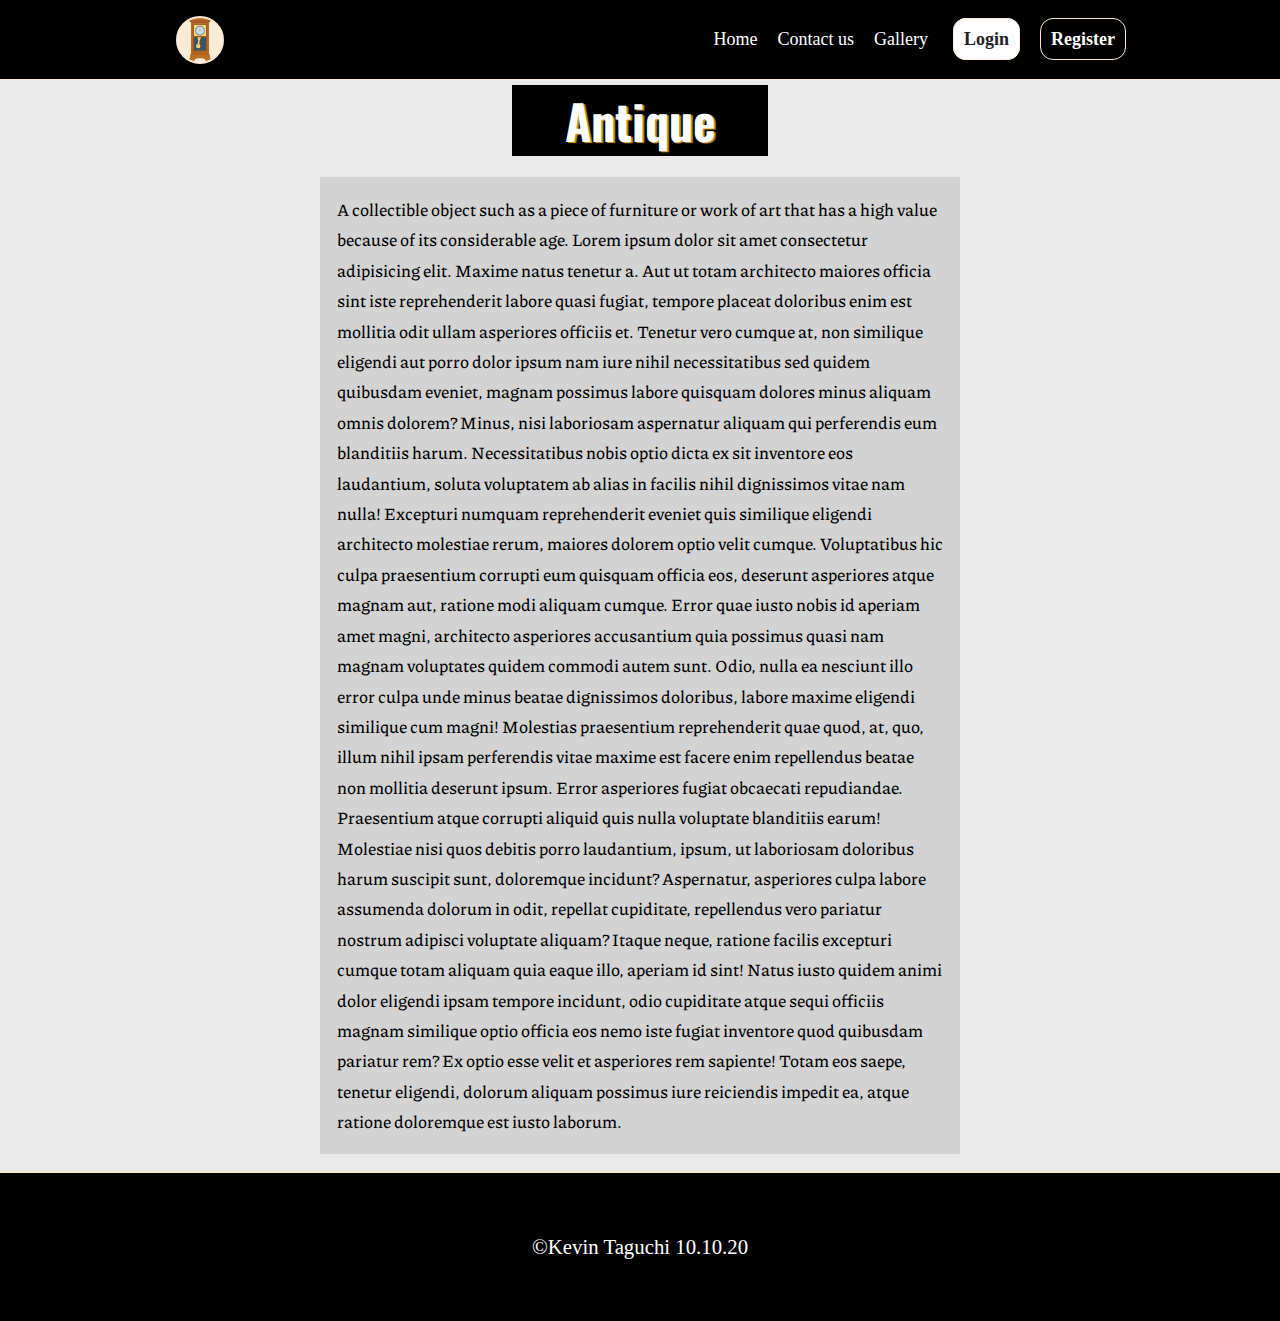
<file: index.html>
<!DOCTYPE html>
<html lang="en">
<head>
  <meta charset="UTF-8">
  <meta name="viewport" content="width=device-width, initial-scale=1.0">
  <title>Home</title>
  <link rel="stylesheet" href="./CSS/style.css">
  <link rel="stylesheet" href="./CSS/home.css">
</head>
<body>
  <!-- header -->
  <div class="header">
    <img src="./img/furniture-1.svg" alt="clock">
    <nav class="navbar">
      <ul>
        <li class="home"><a href="index.html">Home</a></li>
        <li class="contact"><a href="contact.html">Contact us</a></li>
        <li class="gallery"><a href="gallery.html">Gallery</a></li>
        <li class="login"><a href="login.html">Login</a></li>
        <li class="register"><a href="register.html">Register</a></li>
      </ul>
    </nav>
  </div>
  <!-- hero section -->
  <main>
    <div class="hero-section">
      <h1>Antique</h1>
      <p class="paragraph">A collectible object such as a piece of furniture or work of art that has a high value because of its considerable age. Lorem ipsum dolor sit amet consectetur adipisicing elit. Maxime natus tenetur a. Aut ut totam architecto maiores officia sint iste reprehenderit labore quasi fugiat, tempore placeat doloribus enim est mollitia odit ullam asperiores officiis et. Tenetur vero cumque at, non similique eligendi aut porro dolor ipsum nam iure nihil necessitatibus sed quidem quibusdam eveniet, magnam possimus labore quisquam dolores minus aliquam omnis dolorem? Minus, nisi laboriosam aspernatur aliquam qui perferendis eum blanditiis harum. Necessitatibus nobis optio dicta ex sit inventore eos laudantium, soluta voluptatem ab alias in facilis nihil dignissimos vitae nam nulla! Excepturi numquam reprehenderit eveniet quis similique eligendi architecto molestiae rerum, maiores dolorem optio velit cumque. Voluptatibus hic culpa praesentium corrupti eum quisquam officia eos, deserunt asperiores atque magnam aut, ratione modi aliquam cumque. Error quae iusto nobis id aperiam amet magni, architecto asperiores accusantium quia possimus quasi nam magnam voluptates quidem commodi autem sunt. Odio, nulla ea nesciunt illo error culpa unde minus beatae dignissimos doloribus, labore maxime eligendi similique cum magni! Molestias praesentium reprehenderit quae quod, at, quo, illum nihil ipsam perferendis vitae maxime est facere enim repellendus beatae non mollitia deserunt ipsum. Error asperiores fugiat obcaecati repudiandae. Praesentium atque corrupti aliquid quis nulla voluptate blanditiis earum! Molestiae nisi quos debitis porro laudantium, ipsum, ut laboriosam doloribus harum suscipit sunt, doloremque incidunt? Aspernatur, asperiores culpa labore assumenda dolorum in odit, repellat cupiditate, repellendus vero pariatur nostrum adipisci voluptate aliquam? Itaque neque, ratione facilis excepturi cumque totam aliquam quia eaque illo, aperiam id sint! Natus iusto quidem animi dolor eligendi ipsam tempore incidunt, odio cupiditate atque sequi officiis magnam similique optio officia eos nemo iste fugiat inventore quod quibusdam pariatur rem? Ex optio esse velit et asperiores rem sapiente! Totam eos saepe, tenetur eligendi, dolorum aliquam possimus iure reiciendis impedit ea, atque ratione doloremque est iusto laborum.</p>
    </div>
  </main>
   
  <footer>
      &copy;Kevin Taguchi 10.10.20
  </footer>
</body>
</html>
</file>
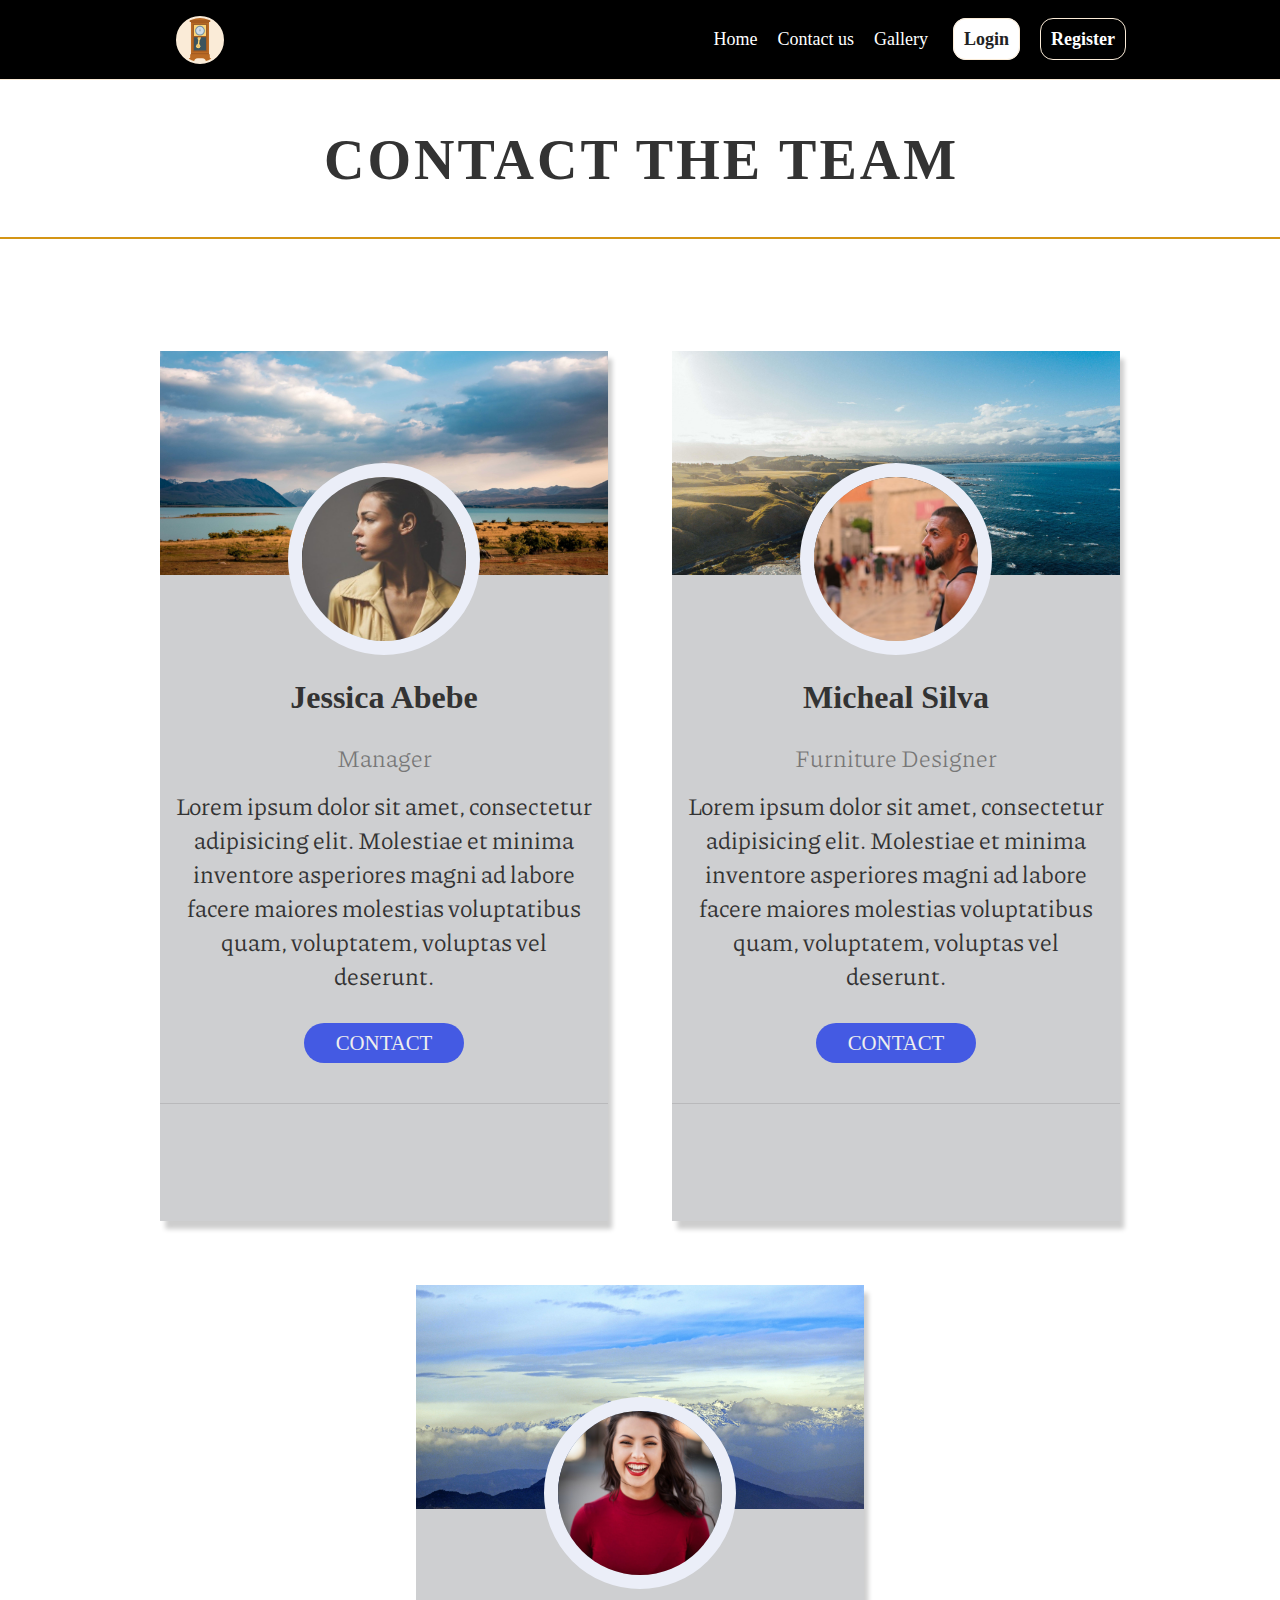
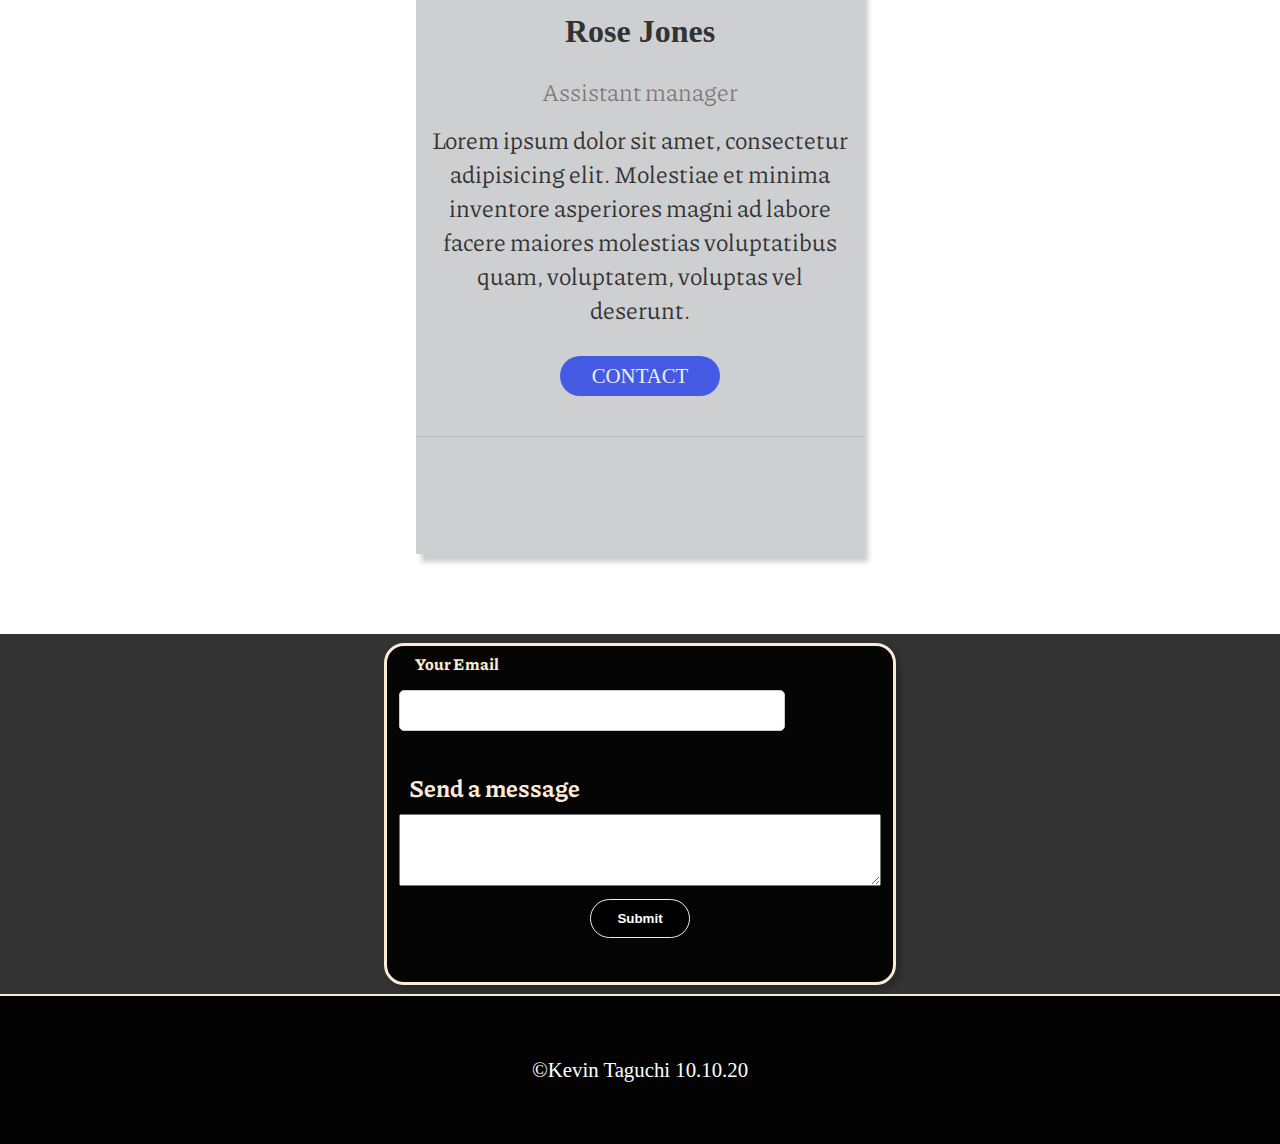
<file: contact.html>
<!DOCTYPE html>
<html lang="en">
<head>
  <meta charset="UTF-8">
  <meta name="viewport" content="width=device-width, initial-scale=1.0">
  <title>Contact us</title>
  <link rel="stylesheet" href="./CSS/style.css">
  <link rel="stylesheet" href="./CSS/contact.css">
  <link rel="stylesheet" href="https://cdnjs.cloudflare.com/ajax/libs/font-awesome/5.14.0/css/all.min.css" integrity="sha512-1PKOgIY59xJ8Co8+NE6FZ+LOAZKjy+KY8iq0G4B3CyeY6wYHN3yt9PW0XpSriVlkMXe40PTKnXrLnZ9+fkDaog==" crossorigin="anonymous" />
</head>
<body>
  <!-- header -->
  <div class="header">
    <img src="./img/furniture-1.svg" alt="clock">
    <nav class="navbar">
      <ul>
        <li class="home"><a href="index.html">Home</a></li>
        <li class="contact"><a href="contact.html">Contact us</a></li>
        <li class="gallery"><a href="gallery.html">Gallery</a></li>
        <li class="login"><a href="login.html">Login</a></li>
        <li class="register"><a href="register.html">Register</a></li>
      </ul>
    </nav>
  </div>
  <!-- team cards field -->
  <main>
    <section>
      <div class="container">
        <h1 class="heading">Contact The Team</h1>
        <!-- put card-wrapper inside the container -->
        <div class="card-wrapper">
          <!-- after card-wrapper make card with class -->
          <figure class="card">
             <img src="./img/field.jpg" alt="card background" class="card-img">
             <img src="./img/profile1.jpg" alt="profile image" class="profile-img">
             <h1>Jessica Abebe </h1>
             <figcaption class="job-title">Manager</figcaption>
             <figcaption class="about">Lorem ipsum dolor sit amet, consectetur adipisicing elit. Molestiae et minima inventore asperiores magni ad labore facere maiores molestias voluptatibus quam, voluptatem, voluptas vel deserunt.</figcaption>
             <a href="#" class="btn">Contact</a>
             <ul class="social-media">
              <li><a href="#"><i class="fab fa-twitter"></i></a></li>
              <li><a href="#"><i class="fab fa-github"></i></a></li>
              <li><a href="#"><i class="fab fa-facebook"></i></a></li>
              <li><a href="#"><i class="fab fa-instagram"></i></a></li>
             </ul>
          </figure>

          <!-- Second team card -->
          <figure class="card">
            <img src="./img/ocean.jpg" alt="card background" class="card-img">
            <img src="./img/profile2.jpg" alt="profile image" class="profile-img">
            <h1>Micheal Silva</h1>
            <figcaption class="job-title">Furniture Designer</figcaption>
            <figcaption class="about">Lorem ipsum dolor sit amet, consectetur adipisicing elit. Molestiae et minima inventore asperiores magni ad labore facere maiores molestias voluptatibus quam, voluptatem, voluptas vel deserunt.</figcaption>
            <a href="#" class="btn">Contact</a>
            <ul class="social-media">
             <li><a href="#"><i class="fab fa-twitter"></i></a></li>
             <li><a href="#"><i class="fab fa-github"></i></a></li>
             <li><a href="#"><i class="fab fa-facebook"></i></a></li>
             <li><a href="#"><i class="fab fa-instagram"></i></a></li>
            </ul>
          </figure>

         <!-- Third team card -->
          <figure class="card">
            <img src="./img/mountain.jpg" alt="card background" class="card-img">
            <img src="./img/profile3.jpg" alt="profile image" class="profile-img">
            <h1>Rose Jones</h1>
            <figcaption class="job-title">Assistant manager</figcaption>
            <figcaption class="about">Lorem ipsum dolor sit amet, consectetur adipisicing elit. Molestiae et minima inventore asperiores magni ad labore facere maiores molestias voluptatibus quam, voluptatem, voluptas vel deserunt.</figcaption>
            <a href="#" class="btn">Contact</a>
              <ul class="social-media">
                <li><a href="#"><i class="fab fa-twitter"></i></a></li>
                <li><a href="#"><i class="fab fa-github"></i></a></li>
                <li><a href="#"><i class="fab fa-facebook"></i></a></li>
                <li><a href="#"><i class="fab fa-instagram"></i></a></li>
              </ul>
          </figure> 
        </div>
      </div>
    </section>
  </main>

  <form action="https://formspree.io/kevintaguchi0@gmail.com" method="post">
    <fieldset>
      <p>
        <label for="email">Your Email</label>
        <input name="Email" id="email" type="email">
      </p>  
        <h4>Send a message</h4>
        <textarea name="message"></textarea>
        <button type="submit">Submit</button>
        
    </fieldset>
  </form>
   
  <footer>
      &copy;Kevin Taguchi 10.10.20
  </footer>
</body>
</html>
</file>
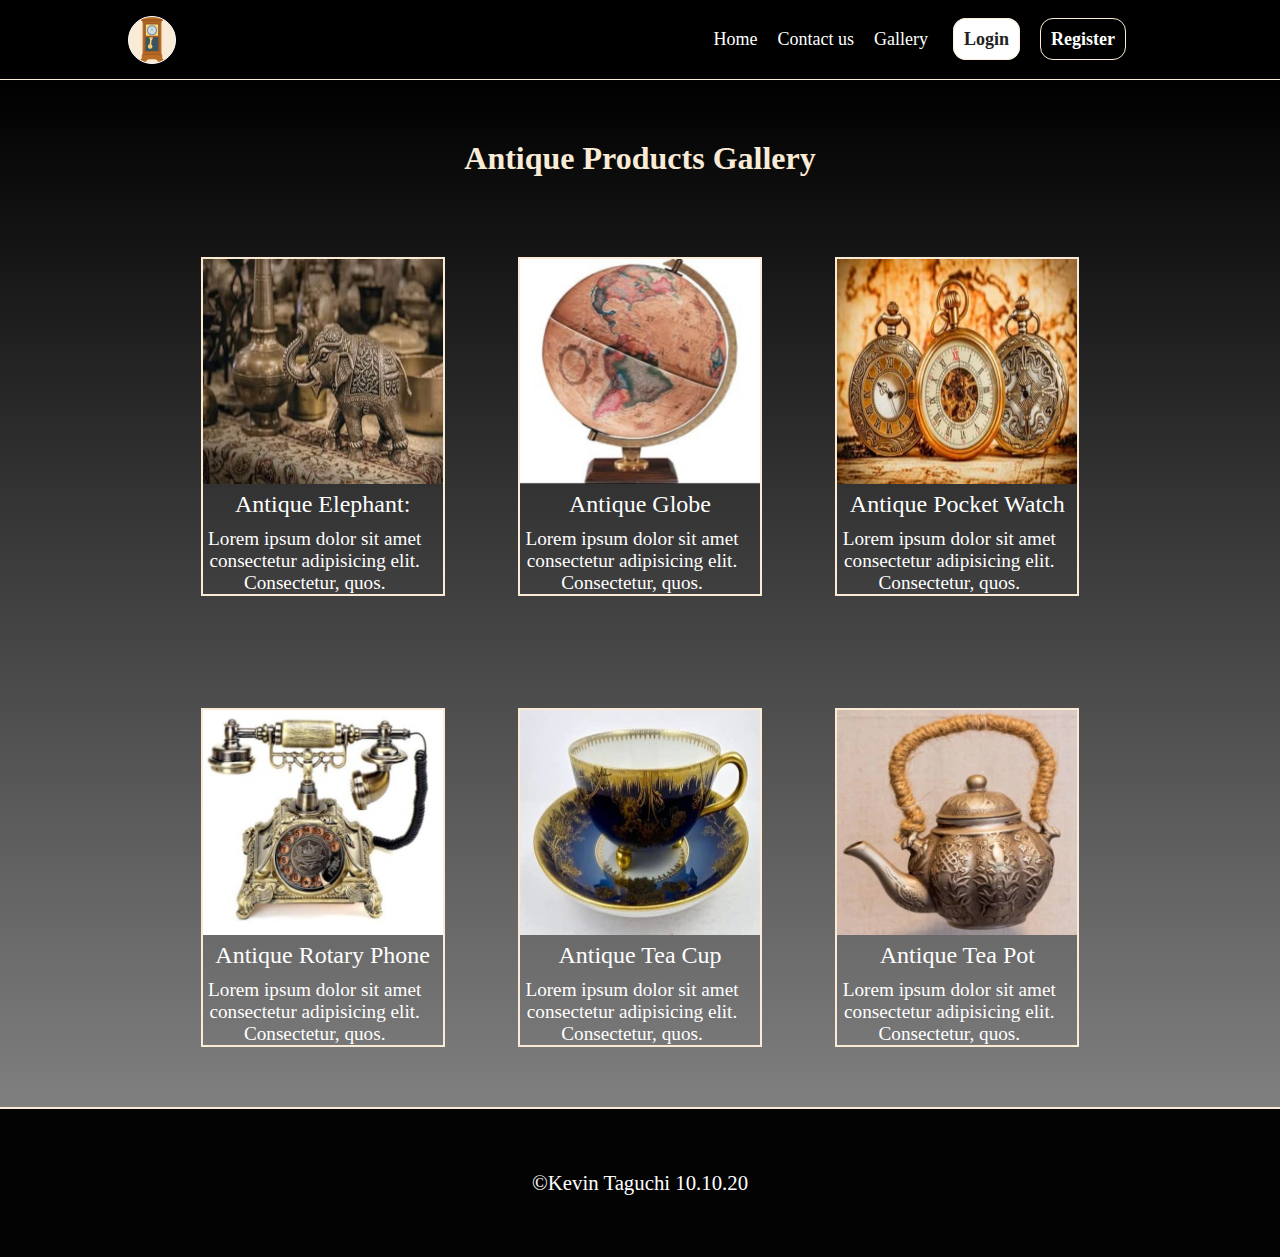
<file: gallery.html>
<!DOCTYPE html>
<html lang="en">
<head>
  <meta charset="UTF-8">
  <meta name="viewport" content="width=device-width, initial-scale=1.0">
  <title>Gallery</title>
  <link rel="stylesheet" href="./CSS/style.css">
  <link rel="stylesheet" href="./CSS/gallery.css">
</head>
<body>
  <!-- header -->
  <div class="header">
    <img src="./img/furniture-1.svg" alt="clock">
    <nav class="navbar">
      <ul>
        <li class="home"><a href="index.html">Home</a></li>
        <li class="contact"><a href="contact.html">Contact us</a></li>
        <li class="gallery"><a href="gallery.html">Gallery</a></li>
        <li class="login"><a href="login.html">Login</a></li>
        <li class="register"><a href="register.html">Register</a></li>
      </ul>
    </nav>
  </div>
  <!-- hero section -->
  <main>
    <div class="title">
      <h1>Antique Products Gallery</h1>
    </div>
    
    <section class="gallery-wrapper">
      <div class="card">
        <figure class="img-container">
          <img src="./img/elephant.jpg" alt="elephant" class="img-1">
          <figcaption>Antique Elephant:</figcaption>                                     
        </figure>
        <p>Lorem ipsum dolor sit amet consectetur adipisicing elit. Consectetur, quos.</p>
      </div>

      <div class="card">
        <figure class="img-container">
          <img src="./img/globe.jpg" alt="globe" class="img-2">
          <figcaption>Antique Globe</figcaption>                                     
        </figure>
        <p>Lorem ipsum dolor sit amet consectetur adipisicing elit. Consectetur, quos.</p>
      </div>
      
      <div class="card">
        <figure class="img-container">
          <img src="./img/pocket watch.jpg" alt="pocket watch" class="img-3">
          <figcaption>Antique Pocket Watch</figcaption>                                     
        </figure>
        <p>Lorem ipsum dolor sit amet consectetur adipisicing elit. Consectetur, quos.</p>
      </div>

      <div class="card">
        <figure class="img-container">
          <img src="./img/rotary phone.jpg" alt="rotary phone" class="img-4">
          <figcaption>Antique Rotary Phone</figcaption>                                     
        </figure>
        <p>Lorem ipsum dolor sit amet consectetur adipisicing elit. Consectetur, quos.</p>
      </div>

      <div class="card">
        <figure class="img-container">
          <img src="./img/tea cup.jpg" alt="tea cup" class="img-5">
          <figcaption>Antique Tea Cup</figcaption>                                     
        </figure>
        <p>Lorem ipsum dolor sit amet consectetur adipisicing elit. Consectetur, quos.</p>
      </div>

      <div class="card">
        <figure class="img-container">
          <img src="./img/tea pot.jpg" alt="tea pot" class="img-6">
          <figcaption>Antique Tea Pot</figcaption>                                     
        </figure>
        <p>Lorem ipsum dolor sit amet consectetur adipisicing elit. Consectetur, quos.</p>
      </div> 
    </section>
  </main>
   
  <footer>
      &copy;Kevin Taguchi 10.10.20
  </footer>
</body>
</html>
</file>
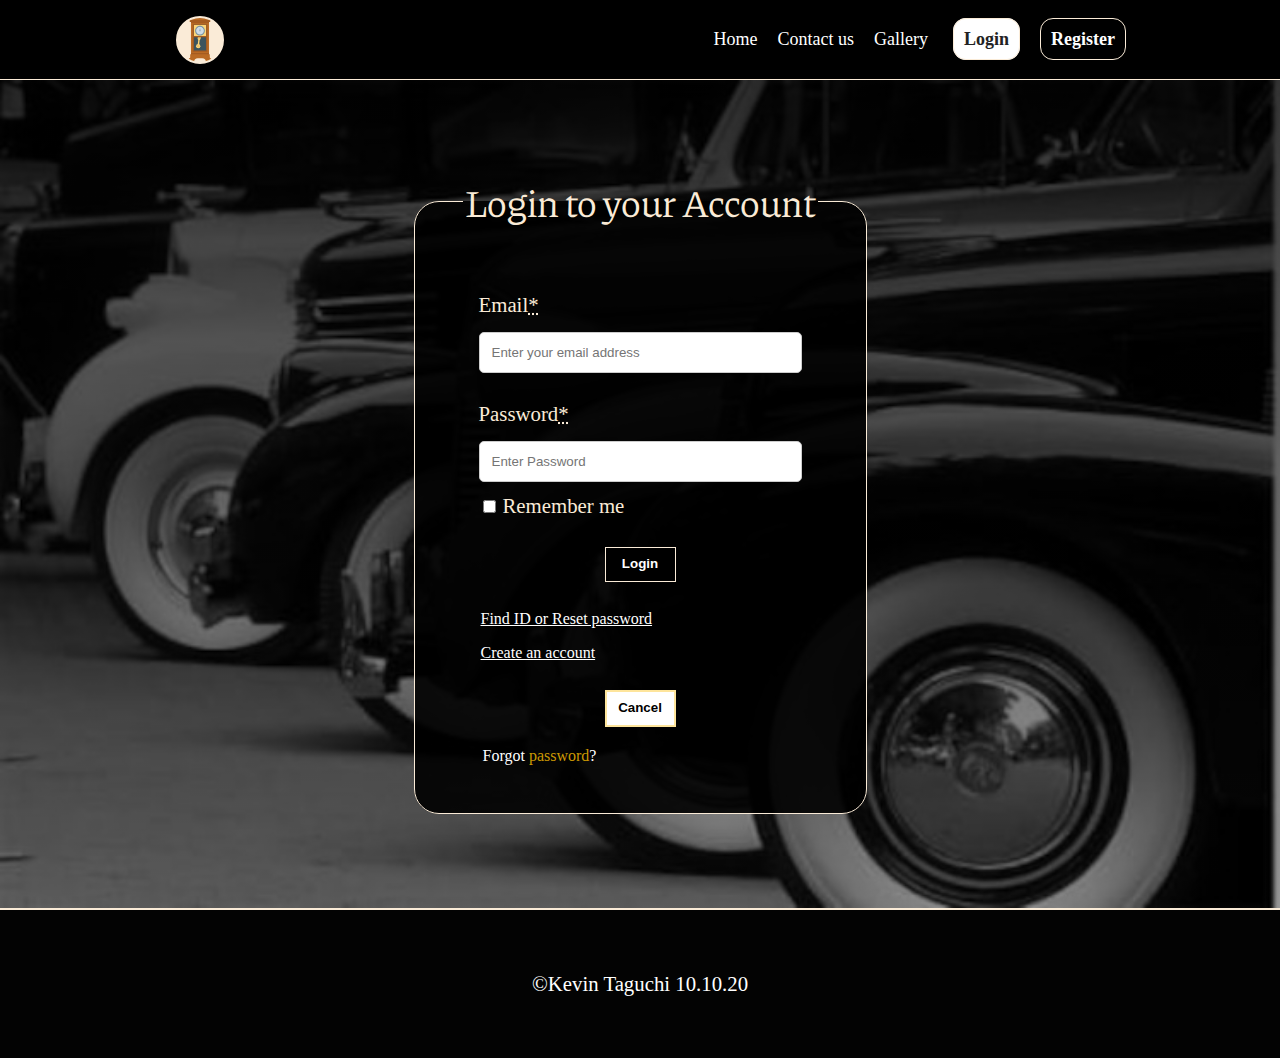
<file: login.html>
<!DOCTYPE html>
<html lang="en">
<head>
  <meta charset="UTF-8">
  <meta name="viewport" content="width=device-width, initial-scale=1.0">
  <title>Login</title>
  <link rel="stylesheet" href="./CSS/style.css">
  <link rel="stylesheet" href="./CSS/login.css">
</head>
<body>
  <!-- header -->
  <div class="header">
    <img src="./img/furniture-1.svg" alt="clock">
    <nav class="navbar">
      <ul>
        <li class="home"><a href="index.html">Home</a></li>
        <li class="contact"><a href="contact.html">Contact us</a></li>
        <li class="gallery"><a href="gallery.html">Gallery</a></li>
        <li class="login"><a href="login.html">Login</a></li>
        <li class="register"><a href="register.html">Register</a></li>
      </ul>
    </nav>
  </div>
  <!-- form field -->
  <main>    
    <img class="background" src="./img/car.jpg" alt="car">
    <form>
      <fieldset class="field-set"> 
        <legend>Login to your Account</legend>
        <div class="container">
          <p>
            <label for="email">Email<abbr title="required" aria-label="required">*</abbr></label>
            <input type="text" id="email" placeholder="Enter your email address" name="uname" required>
          </p> 

          <p>
            <label for="psw">Password<abbr title="required" aria-label="required">*</abbr></label>
            <input type="password" id="psw" placeholder="Enter Password" name="psw" required>
          </p>
            
          <p> 
            <input type="checkbox" id="checkbox" name="remember">
            <label for="checkbox">Remember me</label>
          </p>  

        </div>  
            <button type="submit" class="loginbtn">Login</button>
        
            <ul class="guide-link">
              <!-- anchor element # is for decoraton -->
              <li><a href="#">Find ID or Reset password</a></li>
              <li><a href="register.html">Create an account</a></li>             
            </ul>

            <button type="button" class="cancelbtn"><a href="index.html">Cancel</a></button>
            <!-- For decoration -->
            <span class="psw">Forgot <a href="#">password</a>?</span>
        
      </fieldset>
  </form>
  </main>

  <footer>
      &copy;Kevin Taguchi 10.10.20
  </footer>
</body>
</html>
</file>
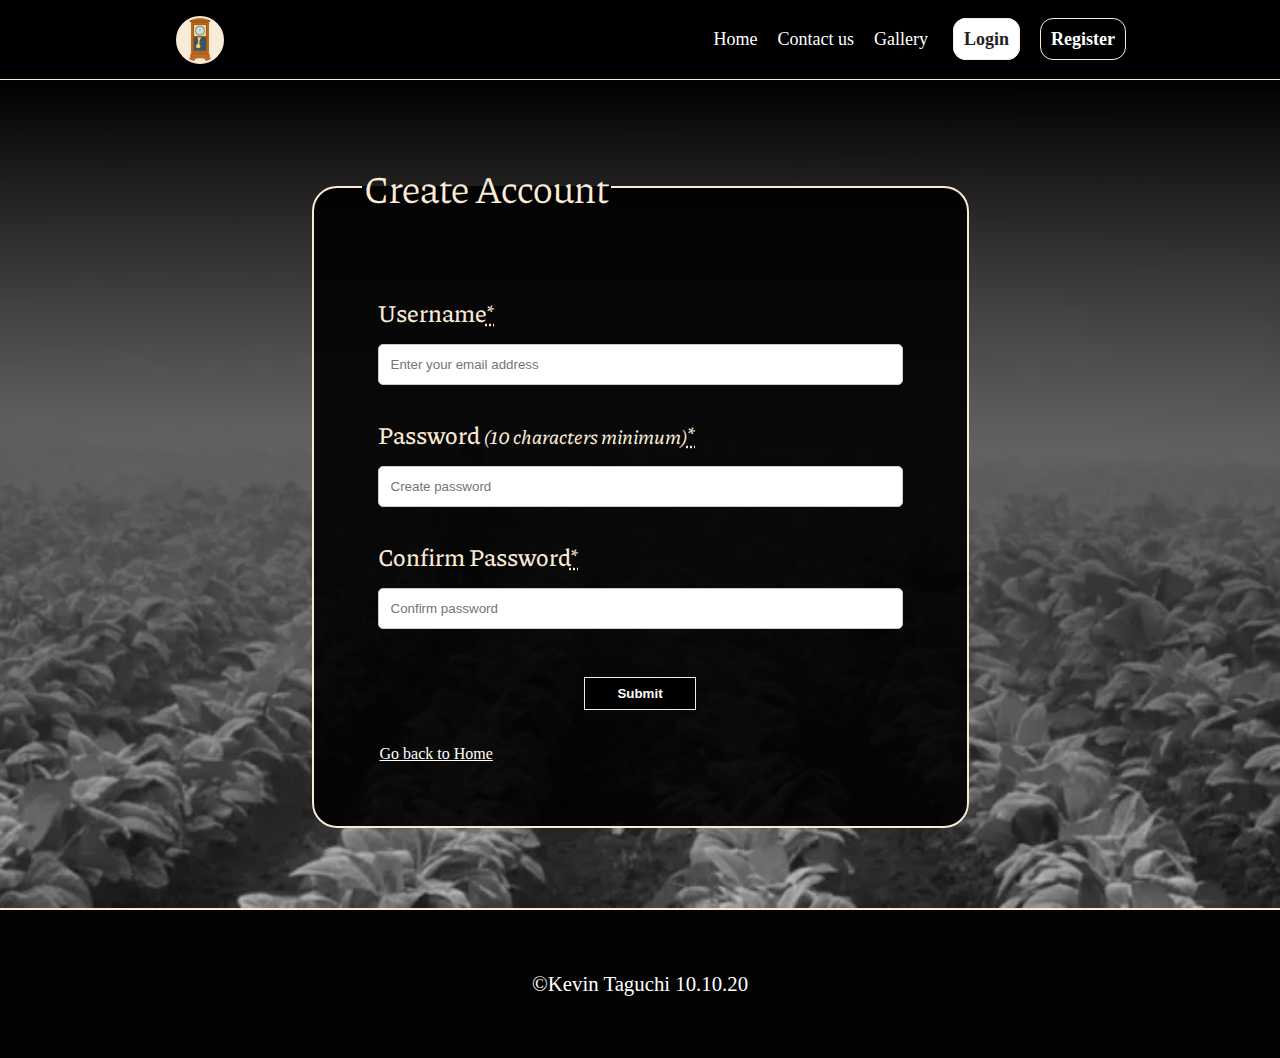
<file: register.html>
<!DOCTYPE html>
<html lang="en">
  <head>
    <meta charset="UTF-8">
    <meta name="viewport" content="width=device-width, initial-scale=1.0">
    <title>Register</title>
    <link rel="stylesheet" href="./CSS/style.css">
    <link rel="stylesheet" href="./CSS/register.css">
  </head>
  <body>
    <!-- header -->
    <div class="header">
      <img src="./img/furniture-1.svg" alt="clock">
      <nav class="navbar">
        <ul>
          <li class="home"><a href="index.html">Home</a></li>
        <li class="contact"><a href="contact.html">Contact us</a></li>
        <li class="gallery"><a href="gallery.html">Gallery</a></li>
        <li class="login"><a href="login.html">Login</a></li>
        <li class="register"><a href="register.html">Register</a></li>
        </ul>
      </nav>
    </div>
    
    <!-- form field -->
    <main>
      <img class="background" src="./img/tabacco farm.webp" alt="tabacco farm">
      <form>
        <fieldset class="field-set"> 
          <legend>Create Account</legend>
          <div class="container">
            <p class="textarea">
              <label for="username">Username<abbr title="required" aria-label="required">*</abbr></label>
              <input type="email" id="username" name="username" placeholder="Enter your email address" required>
            </p>

           <!-- TODO fix it to password text feild -->
            <p class="textarea">
              <label for="password">Password <em>(10 characters minimum)</em><abbr title="required" aria-label="required">*</abbr></label>
              <input type="password" id="password" name="password" placeholder="Create password" minlength="10" required>
            </p>

            <p class="textarea">
              <label for="password">Confirm Password<abbr title="required" aria-label="required">*</abbr></label>
              <input type="password" id="password" name="password" placeholder="Confirm password" minlength="10" required>
            </p>
 
          </div>  
              <button type="button" class="btn"><a href="#">Submit</a></button>
            <div class="Goback">
              <ul class="guide-link">
                <li><a href="index.html">Go back to Home</a></li>        
              </ul>
            </div>
              
        </fieldset>
      </form>
    </main>

    <footer>
        &copy;Kevin Taguchi 10.10.20
    </footer>
  </body>
</html>
</file>
<file: CSS/style.css>
* {
  box-sizing: border-box;
}

body {
  height: 100vh;
  margin: 0;
}
/* navigation bar */
.header img {
  width: 3rem;
  height: 3rem;
  margin-top: 1em;
  margin-left: 11em;

  border: 2px solid #FAEBD7;
  border-radius: 50%;

  background-color:  #FAEBD7;
}

/* navigation bar */
.header {
  display: flex;
  justify-content: space-between;
  height: 5rem;
  width: 100%;

  background-color: black;
  border-bottom: 1px solid  #FAEBD7;
}

/* list wrapper */
.navbar {
  display: flex;
  justify-content: flex-end;
  align-items: center;
  margin-right: 8em;
  font-size: 18px;
}

.navbar ul {
  display: flex;
  
}

li {
  list-style-type: none;
  transition:text-shadow .5s ease;
}

li a {
  margin: 10px;
  text-decoration: none;
  /* TODO make prettier */
  color: white;
}

li:hover {
  text-shadow:0px 0px 1.6px;
}

.login a{
  margin-left: 15px;
  border: 1px solid  #FAEBD7;
  border-radius: 13px;
  padding: 10px;
  font-weight: 600;
  
  color: #222;
  background-color: #fff;
/* animation */
  transition: all .5s;
}

/* login hover */
.login a:hover {
  color: #fff;
  background-color: #000;
  /* animation */
  transform: translateY(-2px);
}

.register a{
  border: 1px solid  #FAEBD7;
  border-radius: 13px;
  padding: 10px;
  font-weight: 600;
  /* animation */
  transition: all .5s;
}

.register a:active{
  color: #000;
  background-color: #fff;
  
  transform: translateY(-2px);
}

/* hero section */
.hero-section {
  display: grid;
  grid-template-rows: 5em 1fr 40rem;
  grid-template-columns: 1fr 2fr 1fr;
  
}

h1 {
  margin: auto;
  grid-column-start: 2;
  grid-column-end: 3;
}

p {
  grid-row-start: 3;
  grid-row-end: 5;
  grid-column-start: 2;

  font-weight: 500;
}

/* footer */

footer {
  font-size: 1.3rem;

  display: flex;
  justify-content: center;
  align-items: center;
  height:150px;
  
  background-color: #030303;
  color: white;
  border-top: 2px solid #FAEBD7;
}
</file>
<file: CSS/home.css>
@import url('https://fonts.googleapis.com/css2?family=Oswald&family=Piazzolla:wght@300&display=swap');

body {
  background-color: #e9e9e9;
  margin: 0;
}

h1 {
  font-family: 'Oswald', sans-serif;
  font-size: 3rem;
  margin: auto;
  color: #fff;
  background-color: #000;
  width: 16rem;

  /* decorate text */
  text-shadow: 2px 1px 1px #D49515;
  text-align: center;
}

.paragraph {
  line-height: 1.9rem;
  font-size: 17px;
  background-color: lightgrey;
  padding: 1em;
  font-family: 'Piazzolla', serif;
}
</file>
<file: CSS/contact.css>
@import url('https://fonts.googleapis.com/css2?family=Piazzolla&display=swap');

* {
  box-sizing: border-box;
}

body {
  height: 100vh;
  margin: 0;
}


/* team cards */
main {
  padding: 0;
}

/* anchor tag take under-line */
a {
  text-decoration: none;
  color: #fff;
}
/* section */
section {
  padding: 3rem 0;
  background-color: #fff;
}

/* heading looks */
.heading {
/* position */
  font-size: 3.5rem;
  letter-spacing: 3px;
  margin-right: -3px;
  margin-bottom: 5rem;
  text-align: center;
  color: #333;

  
  position: relative;
  padding-bottom: 0.8em;
  border-bottom: 2px solid #D49515;
/* uppercase heading */
  text-transform: uppercase;
}

/* card wrapper */
.card-wrapper {
  display: flex;
  justify-content: center;
  align-items: center;
  flex-direction: column;
}

/* Make a card container */
.card {
  display: flex;
  flex-direction: column;
  align-items: center;

  width: 28rem;
  background-color: #cecfd1;
  box-shadow: .3rem .5rem .3rem rgba(0,0,0,0.2);
}

/* fit background image in card container and make it fancy */
.card .card-img {
  width: 100%;
  height: 14rem;
  object-fit: cover;
}

/* profile image make it circle and position*/
.profile-img {
  width: 12rem;
  height: 12rem;
  object-fit: cover;
/* circle */
  border-radius: 50%;
  border: .9rem solid #ebeef8;
  /* position */
  margin-top: -7rem;
  z-index: 99;
}

/* card half bottom */
.card h1 {
  font-size: 2rem;
  color: #333;
  margin: 1.5rem 0;
}

.job-title {
  color: #777;
  font-size: 1.5rem;
  font-weight: 300;
  font-family: 'Piazzolla', serif;
}

.about {
  font-size: 1.5rem;
  font-family: 'Piazzolla', serif;
  text-align: center;
  color: #333;
  margin: .9rem;
}

/* card buttons */
.card .btn {
  padding: .5rem 2rem;
  background-color: #445ae3;
  border-radius: 2rem;
  margin: 1rem 0;
  text-transform: uppercase;
  color: #eee;
  font-size: 1.3rem;

/* added transition here for smoothness when release cursor */
  transition: all .5s;
}

.card .btn:hover{
  transform: translateY(-2px);
  box-shadow: .5rem .5rem 2rem rgba(0,0,0,0.2);
}

.card .btn:active {
  transform: translateY(0);
  box-shadow: none;
}

/* icons */
.social-media {
  width: 100%;
  list-style: none;
  display: flex;
  justify-content: space-evenly;
  padding: 2rem 0;
  margin-top: 1.5rem;
  border-top: 1px solid rgba(0,0,0,0.1);
}

.fa-twitter {
  color: #55acee;
  font-size: 2rem;
}

.fa-github {
  color: #030303;
  font-size: 2rem;
}

.fa-facebook {
  color: #3b5999;
  font-size: 2rem;
}

.fa-instagram {
  color: #dd4b39;
  font-size: 2rem;
}

/* give hover to all icons */
.fab:hover {
  color: #D49515;
}

/* Contact form */
form {
  height: 40vh;
  width: 100vw;
  display: flex;
  justify-content: center;
  align-items: center;
  background-color: hsl(136deg, 0%, 0%, 80%);
}

/* set field-set make it pretty*/
fieldset {
  height: 38vh;
  width: 40vw;
  display: flex;
  flex-direction: column;
  

  border: 3px solid  #FAEBD7;
  border-radius: 20px;
  background-color: hsl(136deg, 10%, 0%, 90%);
  box-shadow: .3rem .3rem .3rem rgba(0,0,0,0.2);
}

p {
  margin: 0;
  margin-bottom: 0.8rem;
}

label {
  margin: 1rem;
  color:  #FAEBD7;
  font-family: 'Piazzolla', serif;
  font-weight: 800;
}

input {
  width: 80%;
  padding: 12px;
  margin-top: 15px;
  margin-bottom: 1rem;
  display: inline-block;
  border: 1px solid #ccc;
  border-radius: 5px;
  box-sizing: border-box;
}

h4 {
  margin: 10px;
  color:  #FAEBD7;
  font-family: 'Piazzolla', serif;
  font-size: 1.5rem;
}

textarea {
  padding: 1.5em;
}

button {
  align-self: center;
  margin: auto;
  margin-top: 1em;
  padding: 0.7rem 2em;
  border: 1px solid  #FAEBD7;
  border-radius: 20px;

  background-color: black;
  color: #fff; 
  font-weight: 800;
}

button:hover {
  background-color: #fff;
  color: #000;
}

button:active {
  background-color: #000;
  color: #FAEBD7;
}

/* responsive */
@media screen and (min-width: 700px) {
  .card-wrapper{
    flex-direction: row;
    flex-wrap: wrap;
    justify-content: center;
    align-items: center;
  }

  .card {
    margin: 2rem;
  }
}

@media screen and (max-width: 1000px) {
  fieldset {
    display: flex;
    flex-direction: column;
    height: auto;
  }
}
</file>
<file: CSS/gallery.css>
@import url('https://fonts.googleapis.com/css2?family=Oswald&display=swap');

* {
  box-sizing: border-box;
}

body {
  height: 100vh;
  margin: 0;
}

/* logo */
.header img {
  width: 3rem;
  height: 3rem;
  margin-top: 1em;
  margin-left: 8em;

  border: 1px solid white;
  border-radius: 50%;

  background-color:  #FAEBD7;
}

/* navigation bar */
.header {
  display: flex;
  justify-content: space-between;
  height: 5rem;
  width: 100%;

  background-color: black;
  border-bottom: 1px solid  #FAEBD7;
}

.navbar {
  display: flex;
  justify-content: flex-end;
  align-items: center;
  margin-right: 8em;
}

.navbar ul {
  display: flex;
  
}

li {
  list-style-type: none;
}

li a {
  margin: 10px;
  text-decoration: none;
  /* TODO make prettier */
  color: white;
}

.login a{
  margin-left: 15px;
  border: 1px solid #FAEBD7;
  border-radius: 13px;
  padding: 10px;
}

.register a{
  border: 1px solid  #FAEBD7;
  border-radius: 13px;
  padding: 10px;
}

.title {
  display: flex;
  justify-content: center;
  align-items: center;
  margin-bottom: 5em;
  color: #FAEBD7;
}


/* footer */

.footer {
  font-size: 1.3rem;

  display: flex;
  justify-content: center;
  align-items: center;
  height:150px;
  
  background-color: #030303;
  color: white;

  border-top: 2px solid #FAEBD7;
}

/* Gallery */
main {
  margin: 0;
  background-image: linear-gradient(to top, rgba(0, 0, 0, 0.5), rgba(0, 0, 0, 1));
  color: white;
  padding: 60px 0;
}

.gallery-wrapper {
  display: grid;
  grid-template-columns: repeat(auto-fit, minmax(200px, 1fr));
  /* grid-template-rows: repeat(4, 18vw); */
  justify-items: center;
  grid-gap: 7rem;
  margin: auto;
  
  max-width:840px;
}

.card {
  height: auto;
  border: 2px solid  #FAEBD7;

  display: flex;
  flex-direction: column;
  justify-content: flex-start;
} 

/* figure */
.img-container {
  margin: 0;
  width: 100%;
  object-fit: cover;
}

figcaption {
  font-size: 1.5rem;
  margin-top: 3px;
  text-align: center;
}

.img-1, .img-2, .img-3, .img-4, .img-5, .img-6 {
  width: 15rem;
  height: 25vh;
}

 p {
  margin: 0;
  margin-top: 10px;
  width: 14rem;
  font-size: 1.2rem;
  text-align: center;
  
}

/* @media screen and (max-width: 700px){
  main {
  display: flex;
  justify-content: center;
  align-items: center;
  flex-direction: column;

}
  
} */
</file>
<file: CSS/login.css>
@import url('https://fonts.googleapis.com/css2?family=Piazzolla&display=swap');

main {
  height: 92vh;
  display: flex;
  justify-content: center;
  align-items: center;

  background-image: linear-gradient(to top, rgba(0, 0, 0, 0.4), rgba(0, 0, 0, 0.8));
}
.background {
  background-repeat: no-repeat;
  background-size: cover;
  width: 100vw;
  height: 92vh;
  
  position: absolute;
  z-index: -1;
}
form {
  align-self: center; 
}

.field-set {
  display: flex;
  flex-direction: column;
  padding: 3rem;
  /* add background color */
  background-color: hsl(136deg, 0%, 0%, 90%);
}

/* Add padding to containers */
.container {
  padding: 16px;
}

/* Full-width inputs */
input[type=text], input[type=password] {
  width: 100%;
  padding: 12px;
  margin-top: 15px;
  margin-bottom: 1rem;
  display: inline-block;
  border: 1px solid #ccc;
  border-radius: 5px;
  box-sizing: border-box;
}
/* change color of label */
label {
  color: #FAEBD7;
  font-size: 1.3rem;
}

/* take margin bottom out for looks */
#psw {
  margin-bottom: 0;
}

fieldset {
  /* remove fieldset border */
  border: 1px solid  #FAEBD7;
  border-radius: 25px;
}

/* change legend font-size */
legend {
  font-size: 2.4rem;
  font-family: 'Piazzolla', serif;
  color:  #FAEBD7;
}

/* around remember me margin 0 */
p {
  margin: 0;
  margin-bottom: 0.8rem;
}

/* optimize button */
button {
  margin: auto;
  width: 20%;
  height: 2.5em;
}
 
/* make loginbtn prettier*/
.loginbtn {
  margin-bottom: 1.5em;
  padding: 8px 0 25px 0;
  text-align: center;
  font-weight: bold;

  /* design login button */
  color: #fff;
  background-color: #000;
  border: 1px solid  #FAEBD7;
  cursor: pointer;
}

.loginbtn:active {
  color: #000;
  background-color: #fff;
}
/* Adust shape and spot */
.cancelbtn {
  margin-top: 1.5em;
  margin-bottom: 1.5em;
  padding: 8px 0 25px 0;
  text-align: center;

  /* design login button */
  background-color: #fff;
  border: 2px solid #FEE59C;
  font-weight: bold;
  cursor: pointer;
}

/* change text color */
.cancelbtn a {
  color: #000;
  text-decoration: none;
}

/* make readable: Forget password area */
.psw {
  color: white;
  margin-left: 20px;
}

span a {
  color: #CC9903;
  text-decoration: none;
}

span a:hover {
  text-decoration: underline;
}
span a:active {
  color: #fff;
}

ul {
  margin: 0;
  padding: 0;
  text-align: start;
}

.guide-link li {
  padding: 0.5rem;
  text-decoration: underline white;
}
</file>
<file: CSS/register.css>
@import url('https://fonts.googleapis.com/css2?family=Piazzolla&display=swap');

main {
  height: 92vh;
  display: flex;
  justify-content: center;
  align-items: center;
  background-image: linear-gradient(to top, rgba(0, 0, 0, 0), rgba(0, 0, 0, 1));
}

.background {
  background-repeat: no-repeat;
  background-size: cover;
  width: 100vw;
  height: 92vh;
  
  position: absolute;
  z-index: -1;
}
form {
  align-self: center; 
}

.field-set {
  display: flex;
  flex-direction: column;
  padding: 3rem;
  /* add background color */
  background-color: hsl(136deg, 0%, 0%, 90%);
  border: 2px solid #FAEBD7;
  border-radius: 25px;

  
}

/* change legend font-size */
legend {
  font-size: 2.4rem;
  font-family: 'Piazzolla', serif;
  color:  #FAEBD7;
  background-color: hsl(to top 136deg, 0%, 0%, 70%);
}

/* Add padding to containers */
.container {
  padding: 16px;
}

input[type=email], input[type=password] {
  width: 100%;
  padding: 12px;
  margin-top: 15px;
  margin-bottom: 1rem;
  display: inline-block;

  border: 1px solid #ccc;
  border-radius: 5px;
  box-sizing: border-box;
}

/* label color and size */
label {
  color: #FAEBD7;
  font-size: 1.5rem;
  font-family: 'Piazzolla', serif;
}

/* make <em> smaller */
em {
  font-size: 0.8em;
}

/* adjust button and design */
button {
  margin: auto;
  width: 20%;
  height: 2.5em;
}

.btn {
  margin-bottom: 1.5em;
  
  text-align: center;
  font-weight: bold;

  /* design login button */
  background-color: #000;
  border: 1px solid  #FAEBD7;
  cursor: pointer;
}

/* change submit button text color */
.btn a {
  color: white;
  text-decoration: none;
}

/* target anchor and button seperatly */
.btn:active {
  background-color: #fff;
}

.btn a:active {
  color: #000;
}

/*  TODO: FIX THE Go back to home position */
.Goback {
  height: 3rem;
  display: flex;
  justify-content: flex-start;
  align-items: center;
}

.guide-link {
  padding-left: 0px;
}

.guide-link li {
  padding: 0.5rem;
  text-decoration: underline white;
}


@media screen and (max-width: 500px) {
  .btn {
    width: 6rem;
    padding: 0.6em;
    
    margin-top: 1rem;
  }

  .field-set {
    margin: 3rem;
  }

  .container {
    padding-bottom: 0;
  }

  legend {
    text-align: center;
    font-size: 2rem;
  }

  li {
    margin: auto;
  }
}

@media screen and (min-width: 500px) {
  .field-set {
    margin: 1rem;
  }
}
</file>
